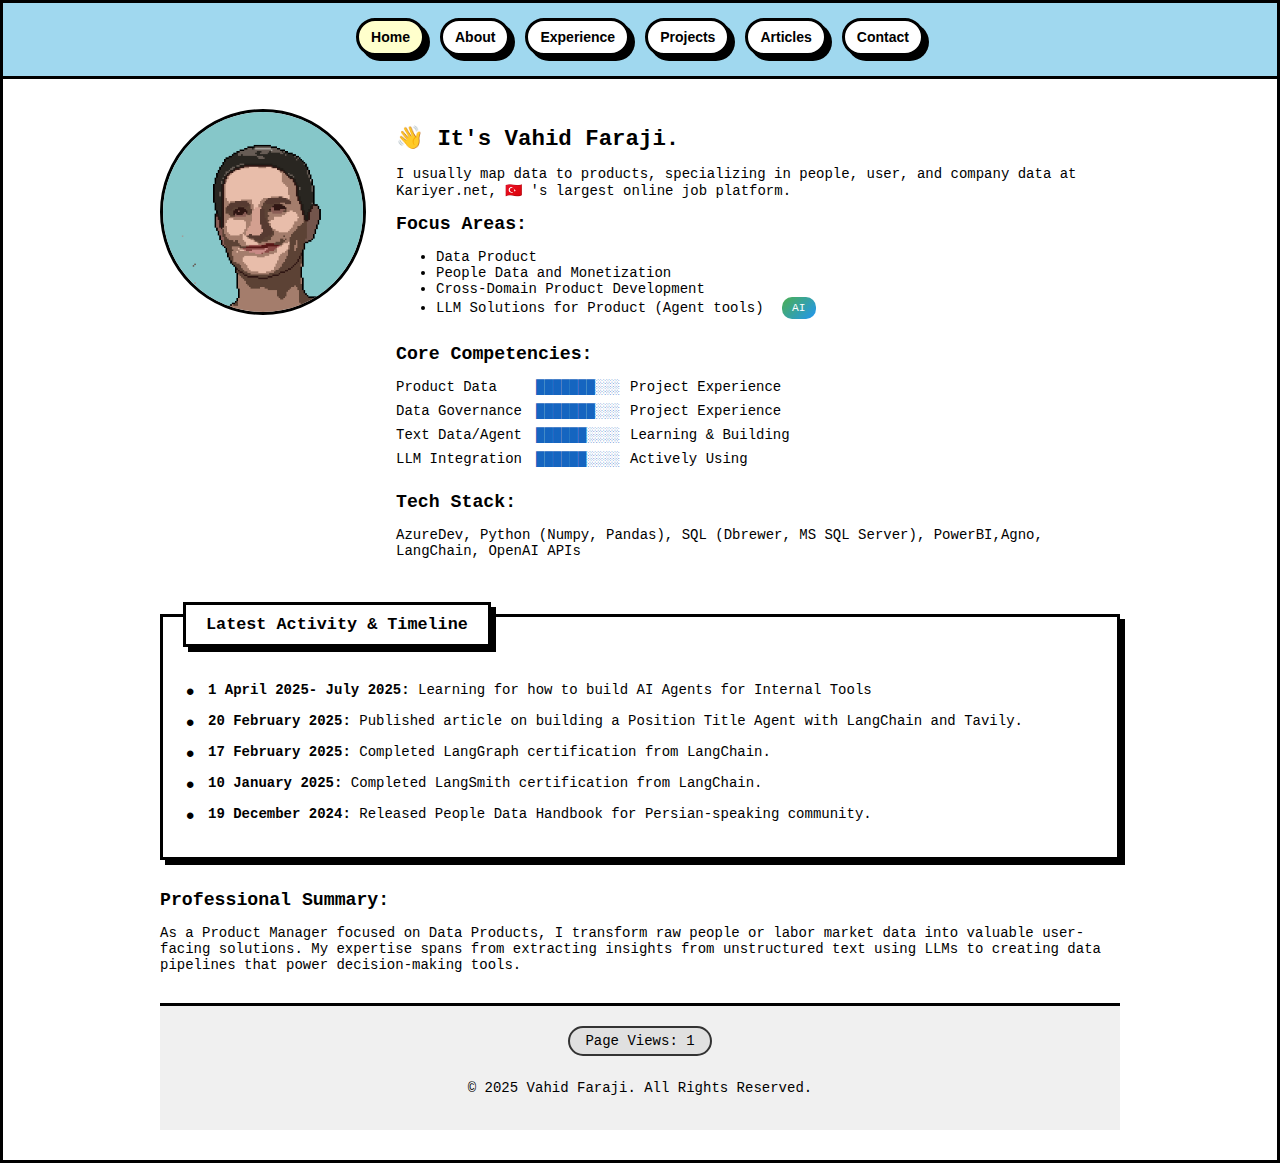
<file: index.html>
<!DOCTYPE html>
<html lang="en">
<head>
    <meta charset="UTF-8">
    <meta name="viewport" content="width=device-width, initial-scale=1.0">
    <title>Vahid Faraji - Professional Profile</title>
    <style>
        body {
            font-family: 'Minecraftia', 'Minecraft', monospace;
            margin: 0;
            padding: 0;
            border: 3px solid black;
            font-size: 14px;
            overflow-x: hidden;
        }
        
        .header {
            background-color: #a0d8ef; /* Light blue instead of yellow */
            padding: 15px 0;
            border-bottom: 3px solid black;
            position: sticky;
            top: 0;
            z-index: 100;
            width: 100%;
        }
        
        .nav-container {
            display: flex;
            justify-content: center;
            gap: 15px;
            max-width: 1200px;
            margin: 0 auto;
            flex-wrap: wrap;
            padding: 0 10px;
        }
        
        .nav-button {
            background-color: white;
            color: black;
            border: 3px solid black;
            border-radius: 25px; /* Circular instead of rectangular */
            padding: 8px 12px;
            font-size: 14px;
            font-weight: bold;
            cursor: pointer;
            box-shadow: 5px 5px 0px black;
            text-transform: none;
            margin-bottom: 5px;
        }
        
        .nav-button.active {
            background-color: #ffffcc;
        }
        
        .content {
            max-width: 1000px;
            margin: 30px auto;
            padding: 0 20px;
            box-sizing: border-box;
            width: 100%;
        }
        
        .profile-section {
            display: flex;
            gap: 30px;
            margin-bottom: 30px;
            flex-wrap: nowrap;
            align-items: flex-start;
        }
        
        .profile-photo-container {
            flex-shrink: 0;
            border: 3px solid black;
            border-radius: 50%; /* Circular instead of rectangular */
            overflow: hidden;
            width: 200px;
            height: 200px;
        }
        
        .profile-photo {
            width: 100%;
            height: 100%;
            object-fit: cover;
        }
        
        .profile-info {
            flex-grow: 1;
            min-width: 0; /* This allows the element to shrink below its content size */
            max-width: 100%;
        }
        
        h1 {
            font-family: 'Courier New', monospace;
            margin-bottom: 10px;
            font-size: 1.6em;
        }
        
        h2 {
            font-size: 1.3em;
        }
        
        h3 {
            font-size: 1.1em;
        }
        
        a {
            color: blue;
            text-decoration: underline;
            font-weight: bold;
            word-wrap: break-word;
            overflow-wrap: break-word;
        }

        .section {
            margin-bottom: 25px;
            width: 100%;
        }

        .skill-tag {
            display: inline-block;
            background-color: #e0f4ff;
            border: 2px solid black;
            border-radius: 20px;
            padding: 5px 15px;
            margin: 5px;
        }
        
        .tab-content {
            display: none;
            width: 100%;
        }
        
        .tab-content.active {
            display: block;
        }
        
        .skill-pill {
            display: inline-flex;
            align-items: center;
            background-color: #e6f7ff;
            border-radius: 20px;
            padding: 8px 15px;
            border: 1px solid #a0d8ef;
            margin: 5px;
            position: relative;
            cursor: pointer;
            transition: all 0.3s ease;
        }
        
        .skill-pill:hover {
            background-color: #c8e6ff;
            transform: translateY(-2px);
            box-shadow: 0 2px 5px rgba(0,0,0,0.1);
        }
        
        .skill-pill .skill-tooltip {
            visibility: hidden;
            width: 250px;
            background-color: #555;
            color: #fff;
            text-align: center;
            border-radius: 6px;
            padding: 10px;
            position: absolute;
            z-index: 1;
            bottom: 125%;
            left: 50%;
            margin-left: -125px;
            opacity: 0;
            transition: opacity 0.3s;
            font-size: 14px;
        }
        
        .skill-pill:hover .skill-tooltip {
            visibility: visible;
            opacity: 1;
        }
        
        .news-box {
            border: 3px solid black;
            padding: 20px;
            margin-top: 30px;
            margin-bottom: 30px;
            box-shadow: 5px 5px 0px black;
            width: 100%;
            box-sizing: border-box;
        }
        
        .news-title {
            border: 3px solid black;
            padding: 10px 20px;
            display: inline-block;
            margin-bottom: 20px;
            background-color: white;
            box-shadow: 5px 5px 0px black;
            font-weight: bold;
            font-size: 1.2em;
            transform: translateY(-35px);
            margin-bottom: -15px;
        }
        
        .news-list {
            list-style-type: none;
            padding-left: 0;
        }
        
        .news-list li {
            margin-bottom: 15px;
            padding-left: 25px;
            position: relative;
        }
        
        .news-list li::before {
            content: '•';
            position: absolute;
            left: 0;
            font-size: 24px;
            line-height: 1;
        }
        
        .news-date {
            font-weight: bold;
        }
        
        /* Card styles for projects, articles and certifications */
        .card-container {
            display: flex;
            flex-wrap: wrap;
            gap: 15px;
            margin-top: 15px;
            width: 100%;
            box-sizing: border-box;
        }
        
        .card {
            border: 3px solid black;
            box-shadow: 5px 5px 0px black;
            padding: 15px;
            flex: 1;
            min-width: 250px;
            background-color: white;
            transition: transform 0.3s ease;
            box-sizing: border-box;
        }
        
        .card:hover {
            transform: translateY(-5px);
        }
        
        .card h3 {
            margin-top: 0;
            border-bottom: 2px solid #a0d8ef;
            padding-bottom: 10px;
        }
        
        .card p {
            font-size: 0.95em;
        }
        
        .card .card-footer {
            margin-top: 15px;
            font-style: italic;
        }
        
        .card .card-link {
            display: inline-block;
            margin-top: 10px;
            background-color: #a0d8ef;
            color: black;
            padding: 5px 15px;
            border-radius: 20px;
            border: 2px solid black;
            text-decoration: none;
            transition: background-color 0.3s ease;
        }
        
        .card .card-link:hover {
            background-color: #7bc1e5;
        }

        .contact-info {
            display: flex;
            flex-direction: column;
            gap: 15px;
            max-width: 600px;
            margin: 0 auto;
        }
        
        .contact-item {
            display: flex;
            align-items: center;
            padding: 15px;
            border: 3px solid black;
            border-radius: 15px;
            background-color: #f8f8f8;
            box-shadow: 5px 5px 0px black;
        }
        
        .contact-item strong {
            min-width: 100px;
            margin-right: 10px;
        }

        /* Data badge */
        .data-badge {
            display: inline-block;
            background: linear-gradient(135deg, #4CAF50, #2196F3);
            color: white;
            padding: 5px 10px;
            border-radius: 10px;
            font-size: 0.8em;
            margin-left: 10px;
            vertical-align: middle;
        }
        
        .project-tech {
            margin-top: 10px;
            display: flex;
            flex-wrap: wrap;
            gap: 8px;
        }
        
        .tech-tag {
            background-color: #f0f0f0;
            padding: 3px 10px;
            border-radius: 12px;
            font-size: 0.8em;
            color: #444;
        }
        
        .project-metrics {
            display: flex;
            margin-top: 15px;
            gap: 15px;
            flex-wrap: wrap;
        }
        
        .metric {
            display: flex;
            flex-direction: column;
            align-items: center;
            background-color: #f8f8f8;
            padding: 10px;
            border-radius: 10px;
            min-width: 80px;
        }
        
        .metric-value {
            font-size: 1.2em;
            font-weight: bold;
            color: #1976d2;
        }
        
        .metric-label {
            font-size: 0.8em;
            color: #666;
        }
        
        /* Responsive Adjustments */
        @media (max-width: 1200px) {
            .profile-photo-container {
                width: 180px;
                height: 180px;
            }
            
            .card {
                min-width: 220px;
            }
        }
        
        @media (max-width: 992px) {
            .profile-section {
                gap: 20px;
            }
            
            .profile-photo-container {
                width: 160px;
                height: 160px;
            }
            
            .content {
                margin: 20px auto;
            }
            
            .card {
                min-width: 45%;
                flex-basis: calc(50% - 15px);
            }
        }
        
        @media (max-width: 768px) {
            .profile-section {
                flex-direction: row;
                gap: 20px;
                align-items: center;
            }
            
            .profile-photo-container {
                width: 120px;
                height: 120px;
                margin-right: 0;
            }
            
            .nav-container {
                flex-wrap: wrap;
                gap: 8px;
            }
            
            .nav-button {
                font-size: 12px;
                padding: 7px 10px;
                margin-bottom: 8px;
                flex: 0 0 auto;
            }
            
            h1 {
                font-size: 1.3em;
                margin-top: 0;
            }
            
            h2 {
                font-size: 1.2em;
            }
            
            .content {
                padding: 0 15px;
                margin: 20px auto;
            }
            
            .profile-info {
                text-align: left;
            }
            
            .card {
                min-width: 100%;
                flex-basis: 100%;
            }
        }
        
        @media (max-width: 480px) {
            .profile-section {
                flex-direction: column;
                text-align: center;
                align-items: center;
            }
            
            .profile-photo-container {
                width: 150px;
                height: 150px;
                margin-bottom: 20px;
            }
            
            .profile-info {
                text-align: center;
            }
            
            .card {
                padding: 12px;
            }
            
            .news-box {
                padding: 15px;
            }
            
            .content {
                padding: 0 10px;
            }
            
            .contact-item {
                flex-direction: column;
                align-items: flex-start;
                gap: 5px;
            }
            
            .contact-item strong {
                margin-bottom: 5px;
            }
        }
    </style>
</head>
<body>
    <div class="header">
        <div class="nav-container">
            <button class="nav-button active" data-tab="home">Home</button>
            <button class="nav-button" data-tab="about">About</button>
            <button class="nav-button" data-tab="experience">Experience</button>
            <button class="nav-button" data-tab="projects">Projects</button>
            <button class="nav-button" data-tab="articles">Articles</button>
            <button class="nav-button" data-tab="contact">Contact</button>
        </div>
    </div>
    
    <div class="content">
        <!-- Home Tab -->
        <div id="home" class="tab-content active">
            <div class="profile-section">
                <div class="profile-photo-container">
                    <img src="vfoto-vahid.jpg" alt="Vahid Faraji" class="profile-photo">
                </div>
                <div class="profile-info">
                    <h1> 👋 It's Vahid Faraji.</h1>
                    <p>I usually map data to products, specializing in people, user, and company data at Kariyer.net, 🇹🇷 's largest online job platform.</p>
                    
                    <div class="section">
                        <h2>Focus Areas:</h2>
                        <ul>
                            <li>Data Product </li>
                            <li>People Data and Monetization</li>
                            <li>Cross-Domain Product Development</li>
                            <li>LLM Solutions for Product (Agent tools) <span class="data-badge">AI</span></li>
                        </ul>
                    </div>
                    
                    <div class="section">
                        <h2>Core Competencies:</h2>
                        <div style="font-family: monospace; margin-top: 10px;">
                            <div style="display: flex; align-items: center; margin-bottom: 8px;">
                                <span style="width: 140px;display: inline-block;">Product Data</span>
                                <span style="color: #1565c0;">███████░░░</span>
                                <span style="margin-left: 10px;">Project Experience</span>
                            </div>
                            <div style="display: flex; align-items: center; margin-bottom: 8px;">
                                <span style="width: 140px; display: inline-block;">Data Governance</span>
                                <span style="color: #1565c0;">███████░░░</span>
                                <span style="margin-left: 10px;">Project Experience</span>
                            </div>
                            <div style="display: flex; align-items: center; margin-bottom: 8px;">
                                <span style="width: 140px; display: inline-block;">Text Data/Agent </span>
                                <span style="color: #1565c0;">██████░░░░</span>
                                <span style="margin-left: 10px;">Learning & Building</span>
                            </div>
                            <div style="display: flex; align-items: center; margin-bottom: 8px;">
                                <span style="width: 140px; display: inline-block;">LLM Integration</span>
                                <span style="color: #1565c0;">██████░░░░</span>
                                <span style="margin-left: 10px;">Actively Using</span>
                            </div>
                        </div>
                    </div>
                    
                    <div class="section">
                        <h2>Tech Stack:</h2>
                        <p>AzureDev, Python (Numpy, Pandas), SQL (Dbrewer, MS SQL Server), PowerBI,Agno, LangChain, OpenAI APIs</p>
                    </div>
                </div>
            </div>
            
            <div class="news-box">
                <div class="news-title">Latest Activity & Timeline</div>
                <ul class="news-list">
                    <li>
                        <span class="news-date">1 April 2025- July 2025:</span> Learning for how to build AI Agents for Internal Tools
                    </li>
                    <li>
                        <span class="news-date">20 February 2025:</span> Published article on building a Position Title Agent with LangChain and Tavily.
                    </li>
                    <li>
                        <span class="news-date">17 February 2025:</span> Completed LangGraph certification from LangChain.
                    </li>
                    <li>
                        <span class="news-date">10 January 2025:</span> Completed LangSmith certification from LangChain.
                    </li>
                    <li>
                        <span class="news-date">19 December 2024:</span> Released People Data Handbook for Persian-speaking community.
                    </li>
                </ul>
            </div>
            
            <div class="section">
                <h2>Professional Summary:</h2>
                <p>As a Product Manager focused on Data Products, I transform raw people or labor market data into valuable user-facing solutions. My expertise spans from extracting insights from unstructured text using LLMs to creating data pipelines that power decision-making tools.</p>
            </div>
        </div>
        
        <!-- About Tab -->
        <div id="about" class="tab-content">
            <h1>About Me</h1>
            <div class="section">
                <h2>Expertise:</h2>
                <p><strong>Problem Solving:</strong> Defining problems clearly and creating data-driven solutions.</p>
                <p><strong>Data to Product:</strong> Transforming raw data into valuable features, such as salary data, and skill-based solutions.</p>
                <p><strong>Data Management:</strong> Organizing taxonomies, skill indexes, and metadata.</p>
                <p><strong>AI Applications:</strong> Using large language models (LLMs) to extract features from text data. <span class="data-badge">Data</span></p>
            </div>
            
            <div class="section">
                <h2>Tech Stack:</h2>
                <p><strong>SQL:</strong> Querying and managing data.</p>
                <p><strong>Python:</strong> Automating and analyzing data.</p>
                <p><strong>LangChain & LangGraph:</strong> Building AI agents and workflows. <span class="data-badge">Data</span></p>
            </div>
            
            <div class="section">
                <h2>Experience Summary:</h2>
                <p><strong>+5 Years in People Data/Product:</strong> Creating data-focused products.</p>
                <p><strong>+3 Years in Business Analysis:</strong> Bridging business needs with data tools.</p>
                <p><strong>+5 Years in HR/Labor Economics:</strong> Applying workforce data to real scenarios.</p>
            </div>
            
            <div class="section">
                <h2>Skills:</h2>
                <div style="display: flex; flex-wrap: wrap; gap: 10px; margin-top: 15px;">
                    <div class="skill-pill">
                        <span style="width: 12px; height: 12px; background-color: #1976d2; border-radius: 50%; margin-right: 8px;"></span>
                        <span>LLMs</span>
                        <span class="skill-tooltip">Large Language Models - I learn advanced AI models to extract insights from text data to solve real business problems.</span>
                    </div>
                    <div class="skill-pill">
                        <span style="width: 12px; height: 12px; background-color: #1976d2; border-radius: 50%; margin-right: 8px;"></span>
                        <span>LangGraph</span>
                        <span class="skill-tooltip">A framework for building stateful, multi-step applications using LLMs. I use it to create complex AI agent workflows with structured memory.</span>
                    </div>
                    <div class="skill-pill">
                        <span style="width: 12px; height: 12px; background-color: #1976d2; border-radius: 50%; margin-right: 8px;"></span>
                        <span>LangSmith</span>
                        <span class="skill-tooltip">A platform for debugging, testing and monitoring LLM applications. I use this for optimizing LLM pipelines and tracking performance.</span>
                    </div>
                    <div class="skill-pill">
                        <span style="width: 12px; height: 12px; background-color: #1976d2; border-radius: 50%; margin-right: 8px;"></span>
                        <span>People Data</span>
                        <span class="skill-tooltip">Specialized in organizing, analyzing and deriving value from labor market data, including skills, job roles, salaries, or workforce trends.</span>
                    </div>
                    <div class="skill-pill">
                        <span style="width: 12px; height: 12px; background-color: #1976d2; border-radius: 50%; margin-right: 8px;"></span>
                        <span>Python (Numpy, Pandas)</span>
                        <span class="skill-tooltip">Proficient in Python for data analysis and manipulation, using Numpy for numerical calculations and Pandas for data transformation and cleaning.</span>
                    </div>
                    <div class="skill-pill">
                        <span style="width: 12px; height: 12px; background-color: #1976d2; border-radius: 50%; margin-right: 8px;"></span>
                        <span>VectorDB</span>
                        <span class="skill-tooltip">Working with vector databases to store and query embeddings for semantic search and similarity matching in AI applications.</span>
                    </div>
                    <div class="skill-pill">
                        <span style="width: 12px; height: 12px; background-color: #1976d2; border-radius: 50%; margin-right: 8px;"></span>
                        <span>Data Ingestion</span>
                        <span class="skill-tooltip">Process of importing, transferring, loading and processing data for later use. I build robust pipelines to collect structured and unstructured data.</span>
                    </div>
                    <div class="skill-pill">
                        <span style="width: 12px; height: 12px; background-color: #1976d2; border-radius: 50%; margin-right: 8px;"></span>
                        <span>ETL</span>
                        <span class="skill-tooltip">Extract, Transform, Load - process of collecting data from various sources, transforming it, and loading into target systems. I design ETL pipelines for people data systems.</span>
                    </div>
                    <div class="skill-pill">
                        <span style="width: 12px; height: 12px; background-color: #1976d2; border-radius: 50%; margin-right: 8px;"></span>
                        <span>SQL</span>
                        <span class="skill-tooltip">Structured Query Language for managing relational databases. I write complex queries to analyze labor market data and build data-driven products.</span>
                    </div>
                </div>
            </div>
        </div>
        
        <!-- Experience Tab -->
        <div id="experience" class="tab-content">
            <h1>Experience</h1>
            <div style="margin-bottom: 30px;">
                <h3>Kariyer.net | Product Manager (Data for Product)</h3>
                <p><em>October 2022 - Present | Istanbul, Turkey</em></p>
                <p>Working with Data Platform, Technical, R&D, and Product Teams to develop data-driven solutions for Turkey's largest online job platform.</p>
                
                <p><strong>Key Achievements:</strong></p>
                <ul>
                    <li>Contributed to the development of a salary data that increased user engagement and improved data quality for market salary benchmarks</li>
                    <li>Contributed to skill extraction pipelines using LLMs with R&D team <span class="data-badge">Data</span></li>
                    <li>Designed and delivered taxonomies for job titles, skills, and industries that standardized data across the platform</li>
                    <li>Collaborated with cross-functional teams to integrate data solutions into user-facing products</li>
                </ul>
                
                <p><strong>Core Responsibilities:</strong></p>
                <ul>
                    <li><strong>People Data & Insights:</strong> Improving data flow, accuracy, and consistency across platform</li>
                    <li><strong>Labor Market Analysis:</strong> Standardizing job classifications, linking skills, and researching salary trends</li>
                    <li><strong>AI Implementation:</strong> Applying LLMs to extract insights from text data <span class="data-badge">AI</span></li>
                    <li><strong>Product Development:</strong> Transforming labor market data into valuable user-facing features</li>
                </ul>
            </div>
            
            <div style="margin-bottom: 30px;">
                <h3>Previous Experience</h3>
                <ul>
                    <li><strong>Business Analyst (3+ years):</strong> Bridged business requirements with technical solutions, translating complex data needs into actionable insights</li>
                    <li><strong>HR/Labor Economics Specialist (5+ years):</strong> Applied workforce data analysis to real-world scenarios, developing expertise in employment trends and market dynamics</li>
                </ul>
            </div>
        </div>
        
        <!-- Projects Tab -->
        <div id="projects" class="tab-content">
            <h1>Projects</h1>
            
            <div class="card-container">
                <div class="card">
                    <h3>Position Extraction App <span class="data-badge">Data</span></h3>
                    <p>Developed an LLM-driven mini app that automatically extracts and classifies positions from job descriptions or plain text, saving time of processing of request across the Kariyer.net platforms.</p>
                    
                    <div class="project-tech">
                        <span class="tech-tag">Python</span>
                        <span class="tech-tag">LangChain</span>
                        <span class="tech-tag">Tavily</span>
                        <span class="tech-tag">Gradio</span>
                    </div>
                    
                    <div class="project-metrics">
                        <div class="metric">
                            <span class="metric-value">70%</span>
                            <span class="metric-label">Accuracy</span>
                        </div>
                        <div class="metric">
                            <span class="metric-value">3x</span>
                            <span class="metric-label">Faster</span>
                        </div>
                    </div>
                    
                    <div class="card-footer">Results: Improved matching accuracy and save time at least 50% compared to keyword-based approaches.</div>
                </div>
                
                <div class="card">
                    <h3>People Data Handbook</h3>
                    <p>Authored a comprehensive 195-page handbook on People Data - People Analytics for the community. This resource bridges the gap between HR practitioners and data science, with practical codes and case studies.</p>
                    
                    <div class="project-tech">
                        <span class="tech-tag">Data Analysis</span>
                        <span class="tech-tag">Python</span>
                        <span class="tech-tag">People Analytics</span>
                        <span class="tech-tag">HR Tech</span>
                    </div>
                    
                    <div class="project-metrics">
                        <div class="metric">
                            <span class="metric-value">195</span>
                            <span class="metric-label">Pages</span>
                        </div>
                        <div class="metric">
                            <span class="metric-value">12+</span>
                            <span class="metric-label">Case Studies</span>
                        </div>
                    </div>
                    
                    <div class="card-footer">Reception: Adopted in multiple curricula and professional training programs in Türkiye.</div>
                </div>
                <div class="card">
                    <h3>LabOps - Forklift Career Database <span class="data-badge">Data</span></h3>
                    <p>Developing a simple and useful vector search matching for forklift career paths with equipment types.</p>
                    
                    <div class="project-tech">
                        <span class="tech-tag">Replit</span>
                        <span class="tech-tag">Vector DB</span>
                        <span class="tech-tag">Semantic Search</span>
                        <span class="tech-tag">Python</span>
                    </div>
                    
                    <div class="project-metrics">
                        <div class="metric">
                            <span class="metric-value">30%</span>
                            <span class="metric-label">Progress</span>
                        </div>
                        <div class="metric">
                            <span class="metric-value">Q2</span>
                            <span class="metric-label">Launch Target</span>
                        </div>
                    </div>
                    
                    <div class="card-footer">Status: In development - Launching Q2 2025</div>
                </div>
                
                <div class="card">
                    <h3>Salary Data <span class="data-badge">Data</span></h3>
                    <p>Built statistical model for salary data that analyzes job market trends, expected compensation ranges based on location, experience level, and industry standards.</p>
                    
                    <div class="project-tech">
                        <span class="tech-tag">Python</span>
                        <span class="tech-tag">SQL</span>
                    </div>
                    
                    <div class="project-metrics">
                        <div class="metric">
                            <span class="metric-value">50 M</span>
                            <span class="metric-label">Data Points</span>
                        </div>
                        <div class="metric">
                            <span class="metric-value">8000+</span>
                            <span class="metric-label">Job Roles</span>
                        </div>
                    </div>
                    
                    <div class="card-footer">Impact: Provides salary insights for job seekers and employers</div>
                </div>
            </div>
        </div>
        
        <!-- Articles Tab -->
    <div id="articles" class="tab-content">
        <h1>Articles</h1>
        <div class="card-container">
            <div class="card">
                <h3>A Data Agent for Managing Position Titles in Kariyer.net: A LangGraph Use Case</h3>
                <p>Detailed exploration of building a multilingual position title detection system using advanced AI techniques.</p>
                <a href="https://medium.com/kariyertech/a-data-agent-for-managing-position-titles-in-kariyer-net-a-langgraph-use-case-8e1a2c05dfe6" target="_blank" class="card-link">Read on Medium</a>
            </div>
                <div class="card">
                <h3>People Data Handbook</h3>
                <p>Comprehensive guide to People Analytics for the Persian-speaking community, bridging HR and data science.</p>
            </div>
        <div class="card">
            <h3>Toolkit to Calculate/Predict the Cost of Using OpenAI's API Models</h3>
            <p>A practical guide to estimating and managing costs when using OpenAI's API services.</p>
            <a href="https://medium.com/p/838737b47c23" target="_blank" class="card-link">Read on Medium</a>
        </div>
        <div class="card">
            <h3>The Future Trinity: AI + Data + HR in Türkiye</h3>
            <p>Exploration of how artificial intelligence, data science, and human resources are converging in Turkey's business landscape.</p>
            <a href="https://medium.com/p/2edc953c6d57" target="_blank" class="card-link">Read on Medium</a>
        </div>
        <div class="card">
            <h3>Basic to Advanced: Roadmap on People Data vs. People Analytics (Part I)</h3>
            <p>First installment of a comprehensive guide distinguishing between people data and people analytics approaches.</p>
            <a href="http://medium.com/p/a1b069bf0795" target="_blank" class="card-link">Read on Medium</a>
        </div>
    </div>
</div>
        
       <!-- Contact Tab -->
<div id="contact" class="tab-content">
    <h1>Contact Information</h1>
    <div class="contact-info">
        <div class="contact-item">
            <i class="fas fa-envelope"></i>
            <strong>Email:</strong>
            <a href="mailto:vfaraji89@gmail.com">vfaraji89@gmail.com</a>
        </div>
        <div class="contact-item">
            <i class="fab fa-linkedin"></i>
            <strong>LinkedIn:</strong>
            <a href="https://www.linkedin.com/in/vahid-faraji-jobehdar/" target="_blank">linkedin.com/in/vahid-faraji-jobehdar</a>
        </div>
        <div class="contact-item">
            <i class="fab fa-github"></i>
            <strong>GitHub:</strong>
            <a href="https://github.com/vfaraji89" target="_blank">github.com/vfaraji89</a>
        </div>
        <div class="contact-item">
            <i class="fab fa-whatsapp"></i>
            <strong>WhatsApp:</strong>
            <a href="https://wa.me/905419402411" target="_blank">+90 541 940 2411</a>
        </div>
        <div class="contact-item">
            <i class="fas fa-map-marker-alt"></i>
            <strong>Location:</strong>
            Istanbul, Turkey
        </div>
    </div>
</div>

    <script>
        document.addEventListener('DOMContentLoaded', function() {
            // Get all nav buttons
            const navButtons = document.querySelectorAll('.nav-button');
            // Get all tab content divs
            const tabContents = document.querySelectorAll('.tab-content');
            
            // Add click event listener to each button
            navButtons.forEach(button => {
                button.addEventListener('click', function() {
                    // Remove active class from all buttons
                    navButtons.forEach(btn => btn.classList.remove('active'));
                    // Add active class to clicked button
                    this.classList.add('active');
                    
                    // Get the tab id from data-tab attribute
                    const tabId = this.getAttribute('data-tab');
                    
                    // Hide all tab contents
                    tabContents.forEach(content => content.classList.remove('active'));
                    
                    // Show the selected tab content
                    document.getElementById(tabId).classList.add('active');
                });
            });
        });
    </script>
</body>
</html>
<!DOCTYPE html>
<html lang="en">
<head>
    <meta charset="UTF-8">
    <meta name="viewport" content="width=device-width, initial-scale=1.0">
    <title>Vahid Faraji - Professional Profile</title>
    <style>
        /* [Previous CSS remains the same] */
        
        /* New styles for page footer */
        .page-footer {
            text-align: center;
            padding: 20px 0;
            background-color: #f0f0f0;
            border-top: 3px solid black;
            margin-top: 30px;
            font-family: 'Courier New', monospace;
        }
        
        .page-views {
            display: inline-block;
            background-color: #e0e0e0;
            padding: 5px 15px;
            border-radius: 20px;
            margin-bottom: 10px;
            border: 2px solid #333;
        }
    </style>
</head>
<body>
    <!-- [Previous body content remains the same] -->

    <!-- Add this just before the closing </div> of content div -->
    <div class="page-footer">
        <div class="page-views">
            Page Views: <span id="view-counter">0</span>
        </div>
        <p>&copy; 2025 Vahid Faraji. All Rights Reserved.</p>
    </div>

    <script>
        document.addEventListener('DOMContentLoaded', function() {
            // Tab navigation script
            const navButtons = document.querySelectorAll('.nav-button');
            const tabContents = document.querySelectorAll('.tab-content');
            
            navButtons.forEach(button => {
                button.addEventListener('click', function() {
                    navButtons.forEach(btn => btn.classList.remove('active'));
                    this.classList.add('active');
                    
                    const tabId = this.getAttribute('data-tab');
                    
                    tabContents.forEach(content => content.classList.remove('active'));
                    
                    document.getElementById(tabId).classList.add('active');
                });
            });

            // Page view counter (simple client-side tracking)
            function updateViewCounter() {
                let views = localStorage.getItem('pageViews') || 0;
                views = parseInt(views) + 1;
                localStorage.setItem('pageViews', views);
                document.getElementById('view-counter').textContent = views;
            }

            updateViewCounter();
        });
    </script>
</body>
</html>
</file>
